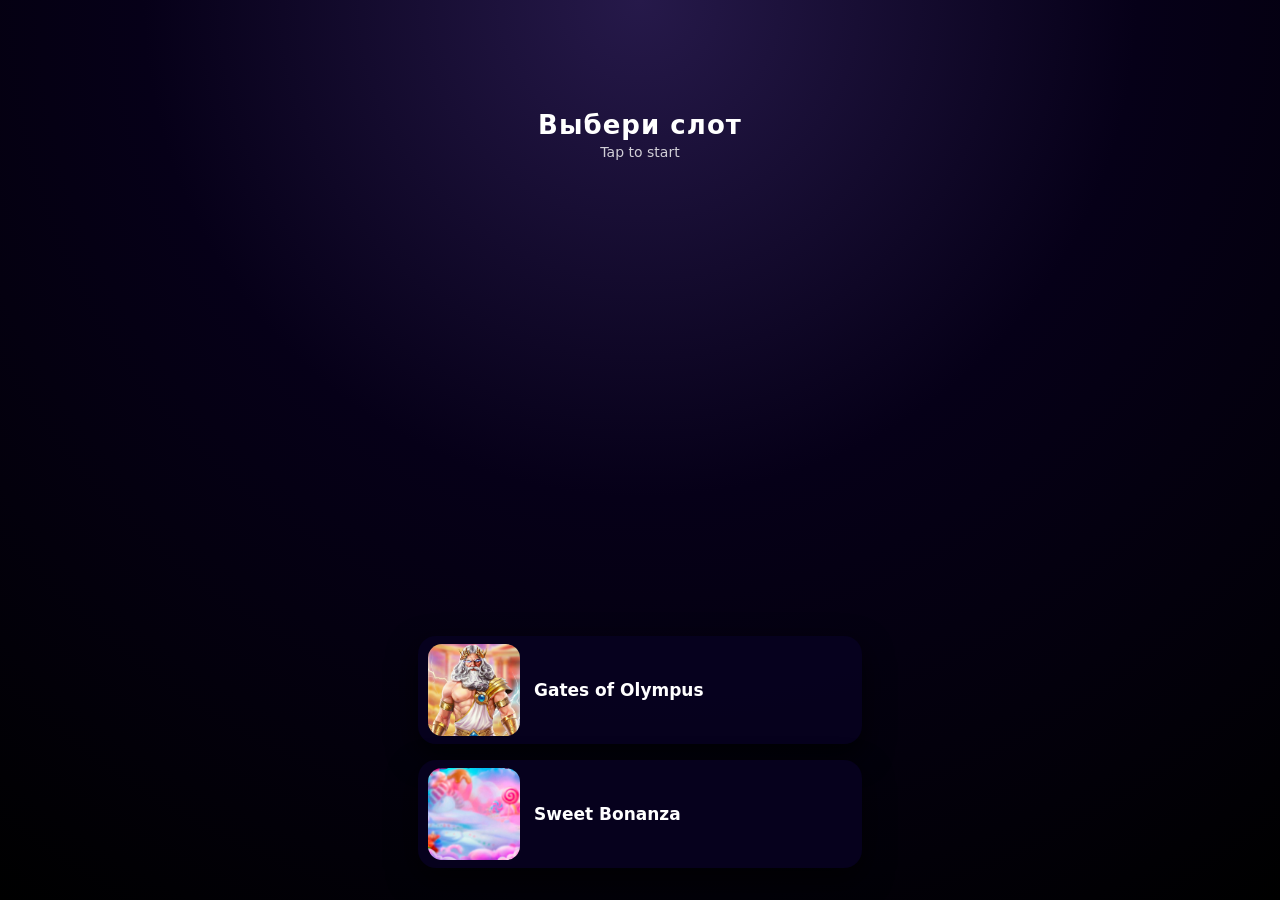
<file: index.html>
<!DOCTYPE html>
<html lang="ru">
<head>
  <meta charset="UTF-8">
  <title>Slots Signals</title>
  <meta name="viewport" content="width=device-width, initial-scale=1.0, maximum-scale=1.0, user-scalable=no">
  <link rel="stylesheet" href="menu.css">
</head>
<body>
  <div class="menu-screen">
    <div class="menu-header">
      <div class="menu-title">Выбери слот</div>
      <div class="menu-subtitle">Tap to start</div>
    </div>

    <div class="games-grid">
      <a href="gates.html" class="game-card">
        <div class="game-thumb gates-thumb"></div>
        <div class="game-name">Gates of Olympus</div>
      </a>

      <a href="sweet.html" class="game-card">
        <div class="game-thumb sweet-thumb"></div>
        <div class="game-name">Sweet Bonanza</div>
      </a>
    </div>
  </div>
</body>
</html>
</file>
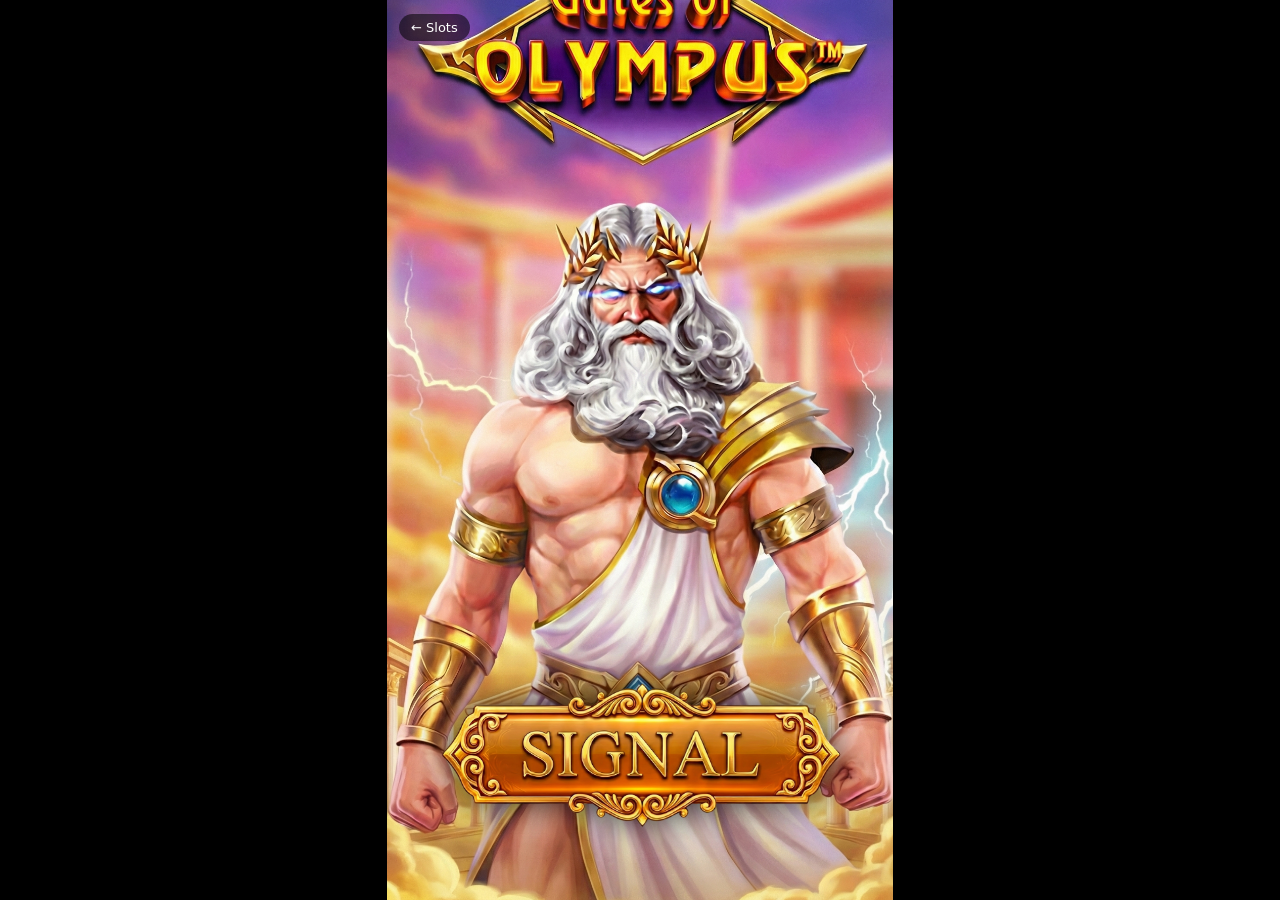
<file: gates.html>
<!DOCTYPE html>
<html lang="ru">
<head>
  <meta charset="UTF-8">
  <title>Gates Signal</title>
  <meta name="viewport" content="width=device-width, initial-scale=1.0, maximum-scale=1.0, user-scalable=no">
  <link rel="stylesheet" href="gates.css">
</head>
<body>
  <div class="screen">
    <img src="zeus-bg.jpg" alt="" class="bg-image">

    <button id="signalButton" class="signal-btn" aria-label="Получить сигнал по Gates of Olympus">
      <img src="zeus-btn.png" alt="Signal" class="signal-img">
    </button>

    <div id="resultBox" class="result-box hidden">
      <div class="result-inner">
        <div class="result-title">Gates Signal</div>
        <div class="result-spins">
          До бонуски осталось
          <span id="spinsValue">—</span>
          вращений
        </div>
        <button id="closeResult" class="close-btn">OK</button>
      </div>
    </div>

    <button class="back-btn" onclick="window.location.href='index.html'">← Slots</button>
  </div>

  <script src="gates.js"></script>
</body>
</html>
</file>
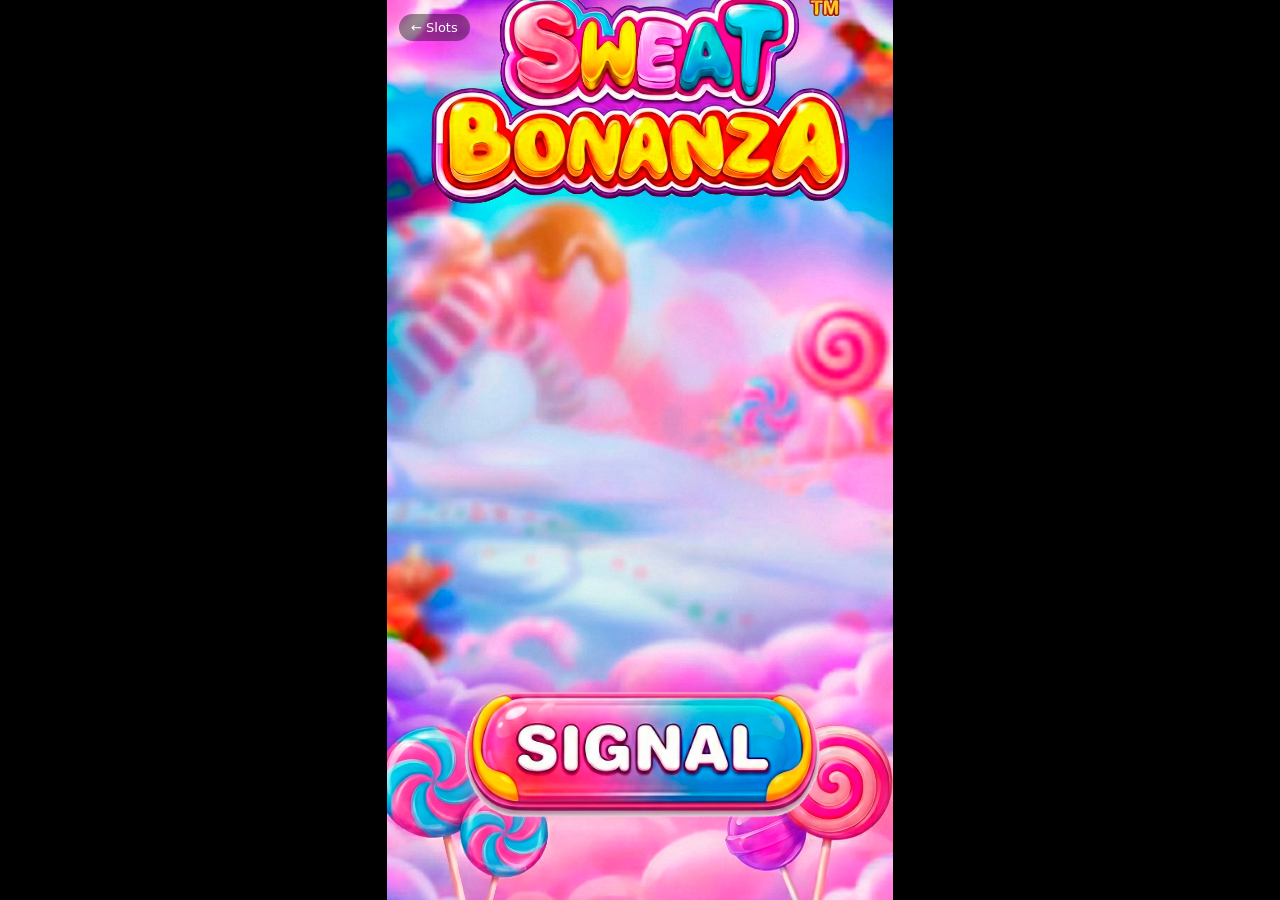
<file: sweet.html>
<!DOCTYPE html>
<html lang="ru">
<head>
  <meta charset="UTF-8">
  <title>Sweet Signal</title>
  <meta name="viewport" content="width=device-width, initial-scale=1.0, maximum-scale=1.0, user-scalable=no">
  <link rel="stylesheet" href="sweet.css">
</head>
<body>
  <div class="screen">
    <img src="sweet-bg.jpg" alt="" class="bg-image">

    <button id="signalButton" class="signal-btn" aria-label="Получить сигнал по Sweet Bonanza">
      <img src="sweet-btn.png" alt="Signal" class="signal-img">
    </button>

    <div id="loaderBox" class="loader-box hidden">
      <div class="loader-inner">
        <div class="loader-spinner"></div>
        <div class="loader-text">Analyzing...</div>
      </div>
    </div>

    <div id="resultBox" class="result-box hidden">
      <div class="result-inner">
        <div class="result-title">Sweet Signal</div>
        <div class="result-spins">
          До бонуски осталось
          <span id="spinsValue">—</span>
          вращений
        </div>
        <button id="closeResult" class="close-btn">OK</button>
      </div>
    </div>

    <button class="back-btn" onclick="window.location.href='index.html'">← Slots</button>
  </div>

  <script src="sweet.js"></script>
</body>
</html>
</file>
<file: menu.css>
* {
  box-sizing: border-box;
  margin: 0;
  padding: 0;
  font-family: system-ui, -apple-system, BlinkMacSystemFont, "Segoe UI", sans-serif;
}

body {
  min-height: 100vh;
  background: radial-gradient(circle at top, #26194a 0, #060018 45%, #000 100%);
  display: flex;
  align-items: center;
  justify-content: center;
  color: #fff;
}

.menu-screen {
  width: 100%;
  max-width: 480px;
  height: 100vh;
  max-height: 1024px;
  padding: 20px 18px 32px;
  display: flex;
  flex-direction: column;
  justify-content: space-between;
}

.menu-header {
  text-align: center;
  margin-top: 10vh;
}

.menu-title {
  font-size: 26px;
  font-weight: 800;
  letter-spacing: 0.04em;
}

.menu-subtitle {
  margin-top: 4px;
  font-size: 14px;
  opacity: 0.8;
}

.games-grid {
  display: flex;
  flex-direction: column;
  gap: 16px;
  margin-top: 32px;
}

.game-card {
  display: flex;
  align-items: center;
  gap: 14px;
  padding: 8px 10px;
  border-radius: 18px;
  background: rgba(7, 2, 32, 0.9);
  box-shadow: 0 12px 30px rgba(0, 0, 0, 0.7);
  text-decoration: none;
  color: inherit;
  overflow: hidden;
}

.game-card:active {
  transform: scale(0.97);
  box-shadow: 0 6px 18px rgba(0, 0, 0, 0.7);
}

.game-thumb {
  flex-shrink: 0;
  width: 92px;
  height: 92px;
  border-radius: 14px;
  background-size: cover;
  background-position: center;
}

.gates-thumb {
  background-image: url("zeus-bg.jpg");
}

.sweet-thumb {
  background-image: url("sweet-bg.jpg");
}

.game-name {
  font-size: 17px;
  font-weight: 700;
}

@media (max-height: 640px) {
  .menu-header {
    margin-top: 6vh;
  }
}
</file>
<file: gates.css>
* {
  box-sizing: border-box;
  margin: 0;
  padding: 0;
  font-family: system-ui, -apple-system, BlinkMacSystemFont, "Segoe UI", sans-serif;
}

body {
  min-height: 100vh;
  display: flex;
  align-items: stretch;
  justify-content: center;
  background: #000;
}

.screen {
  position: relative;
  width: 100%;
  max-width: 506px;
  height: 100vh;
  max-height: 1024px;
  margin: 0 auto;
  overflow: hidden;
}

.bg-image {
  position: absolute;
  inset: 0;
  width: 100%;
  height: 100%;
  object-fit: cover;
}

.signal-btn {
  position: absolute;
  left: 50%;
  bottom: 7vh;
  transform: translateX(-50%);
  border: none;
  padding: 0;
  background: transparent;
  cursor: pointer;
  display: inline-flex;
  align-items: center;
  justify-content: center;
  z-index: 2;
}

.signal-img {
  width: 82vw;
  max-width: 420px;
  height: auto;
  transition: transform 0.1s ease-out, filter 0.1s ease-out;
  filter: drop-shadow(0 0 18px rgba(0, 0, 0, 0.8));
}

.signal-btn:active .signal-img {
  transform: scale(0.96) translateY(1px);
  filter: brightness(0.9) drop-shadow(0 0 12px rgba(255, 215, 128, 0.7));
}

.result-box {
  position: absolute;
  inset: 0;
  display: flex;
  align-items: center;
  justify-content: center;
  background: radial-gradient(circle at top, rgba(0, 0, 0, 0.85), rgba(0, 0, 0, 0.96));
  backdrop-filter: blur(4px);
  padding: 16px;
  animation: fadeIn 0.15s ease-out;
  z-index: 3;
}

.result-box.hidden {
  display: none;
}

.result-inner {
  width: 100%;
  max-width: 360px;
  background: rgba(15, 11, 28, 0.96);
  border-radius: 16px;
  padding: 16px 18px 18px;
  box-shadow: 0 16px 40px rgba(0, 0, 0, 0.7);
  text-align: center;
  color: #fff;
}

.result-title {
  font-size: 18px;
  font-weight: 700;
  margin-bottom: 8px;
}

.result-spins {
  font-size: 15px;
  line-height: 1.4;
}

.result-spins span {
  font-weight: 800;
  color: #ffdf6b;
  margin: 0 4px;
  font-size: 20px;
}

.close-btn {
  margin-top: 14px;
  padding: 10px 24px;
  border-radius: 999px;
  border: none;
  font-size: 14px;
  font-weight: 600;
  cursor: pointer;
  background: linear-gradient(135deg, #ffb133, #ff7f00);
  color: #362103;
  box-shadow: 0 4px 14px rgba(0, 0, 0, 0.5);
}

.close-btn:active {
  transform: translateY(1px);
  box-shadow: 0 2px 8px rgba(0, 0, 0, 0.6);
}

.back-btn {
  position: absolute;
  top: 14px;
  left: 12px;
  padding: 6px 12px;
  border-radius: 999px;
  border: none;
  background: rgba(0, 0, 0, 0.55);
  color: #fff;
  font-size: 13px;
  cursor: pointer;
  z-index: 4;
}

.back-btn:active {
  transform: translateY(1px);
}

@keyframes fadeIn {
  from {
    opacity: 0;
    transform: translateY(4px);
  }
  to {
    opacity: 1;
    transform: translateY(0);
  }
}

@media (max-aspect-ratio: 3/5) {
  .signal-btn {
    bottom: 9vh;
  }
}
</file>
<file: sweet.css>
* {
  box-sizing: border-box;
  margin: 0;
  padding: 0;
  font-family: system-ui, -apple-system, BlinkMacSystemFont, "Segoe UI", sans-serif;
}

body {
  min-height: 100vh;
  display: flex;
  align-items: stretch;
  justify-content: center;
  background: #000;
}

.screen {
  position: relative;
  width: 100%;
  max-width: 506px;
  height: 100vh;
  max-height: 1024px;
  margin: 0 auto;
  overflow: hidden;
}

.bg-image {
  position: absolute;
  inset: 0;
  width: 100%;
  height: 100%;
  object-fit: cover;
}

.signal-btn {
  position: absolute;
  left: 50%;
  bottom: 7vh;
  transform: translateX(-50%);
  border: none;
  padding: 0;
  background: transparent;
  cursor: pointer;
  display: inline-flex;
  align-items: center;
  justify-content: center;
  z-index: 2;
}

.signal-img {
  width: 80vw;
  max-width: 420px;
  height: auto;
  transition: transform 0.12s ease-out, filter 0.12s ease-out;
  filter: drop-shadow(0 0 14px rgba(255, 105, 180, 0.7));
}

.signal-btn:active .signal-img {
  transform: scale(1.05);
  filter: brightness(1.05) drop-shadow(0 0 20px rgba(255, 255, 255, 0.8));
}

.loader-box {
  position: absolute;
  inset: 0;
  display: flex;
  align-items: center;
  justify-content: center;
  background: radial-gradient(circle at top, rgba(0, 0, 0, 0.35), rgba(0, 0, 0, 0.8));
  backdrop-filter: blur(4px);
  z-index: 3;
}

.loader-box.hidden {
  display: none;
}

.loader-inner {
  display: flex;
  flex-direction: column;
  align-items: center;
  gap: 14px;
  padding: 18px 22px;
  border-radius: 20px;
  background: rgba(255, 255, 255, 0.95);
  box-shadow: 0 16px 40px rgba(0, 0, 0, 0.45);
}

.loader-spinner {
  width: 52px;
  height: 52px;
  border-radius: 50%;
  border: 4px solid rgba(255, 105, 180, 0.25);
  border-top-color: #ff3d8c;
  border-right-color: #ffcf54;
  animation: spin 0.8s linear infinite;
}

.loader-text {
  font-size: 16px;
  font-weight: 700;
  color: #ff3d8c;
}

.result-box {
  position: absolute;
  inset: 0;
  display: flex;
  align-items: center;
  justify-content: center;
  background: radial-gradient(circle at top, rgba(0, 0, 0, 0.4), rgba(0, 0, 0, 0.85));
  backdrop-filter: blur(4px);
  padding: 16px;
  animation: fadeIn 0.18s ease-out;
  z-index: 3;
}

.result-box.hidden {
  display: none;
}

.result-inner {
  width: 100%;
  max-width: 360px;
  background: rgba(255, 255, 255, 0.96);
  border-radius: 20px;
  padding: 18px 20px 20px;
  box-shadow: 0 16px 40px rgba(0, 0, 0, 0.45);
  text-align: center;
  color: #ff3d8c;
}

.result-title {
  font-size: 20px;
  font-weight: 800;
  margin-bottom: 8px;
}

.result-spins {
  font-size: 15px;
  line-height: 1.5;
  color: #8b4ae3;
}

.result-spins span {
  font-weight: 900;
  color: #ff3d8c;
  margin: 0 4px;
  font-size: 22px;
}

.close-btn {
  margin-top: 14px;
  padding: 10px 26px;
  border-radius: 999px;
  border: none;
  font-size: 14px;
  font-weight: 600;
  cursor: pointer;
  background: linear-gradient(135deg, #ff7ad9, #ffcf54);
  color: #fff;
  box-shadow: 0 4px 12px rgba(0, 0, 0, 0.4);
}

.close-btn:active {
  transform: translateY(1px);
  box-shadow: 0 2px 8px rgba(0, 0, 0, 0.5);
}

.back-btn {
  position: absolute;
  top: 14px;
  left: 12px;
  padding: 6px 12px;
  border-radius: 999px;
  border: none;
  background: rgba(0, 0, 0, 0.4);
  color: #fff;
  font-size: 13px;
  cursor: pointer;
  z-index: 4;
}

.back-btn:active {
  transform: translateY(1px);
}

@keyframes fadeIn {
  from {
    opacity: 0;
    transform: translateY(6px);
  }
  to {
    opacity: 1;
    transform: translateY(0);
  }
}

@keyframes spin {
  to {
    transform: rotate(360deg);
  }
}

@media (max-aspect-ratio: 3/5) {
  .signal-btn {
    bottom: 9vh;
  }
}
</file>
